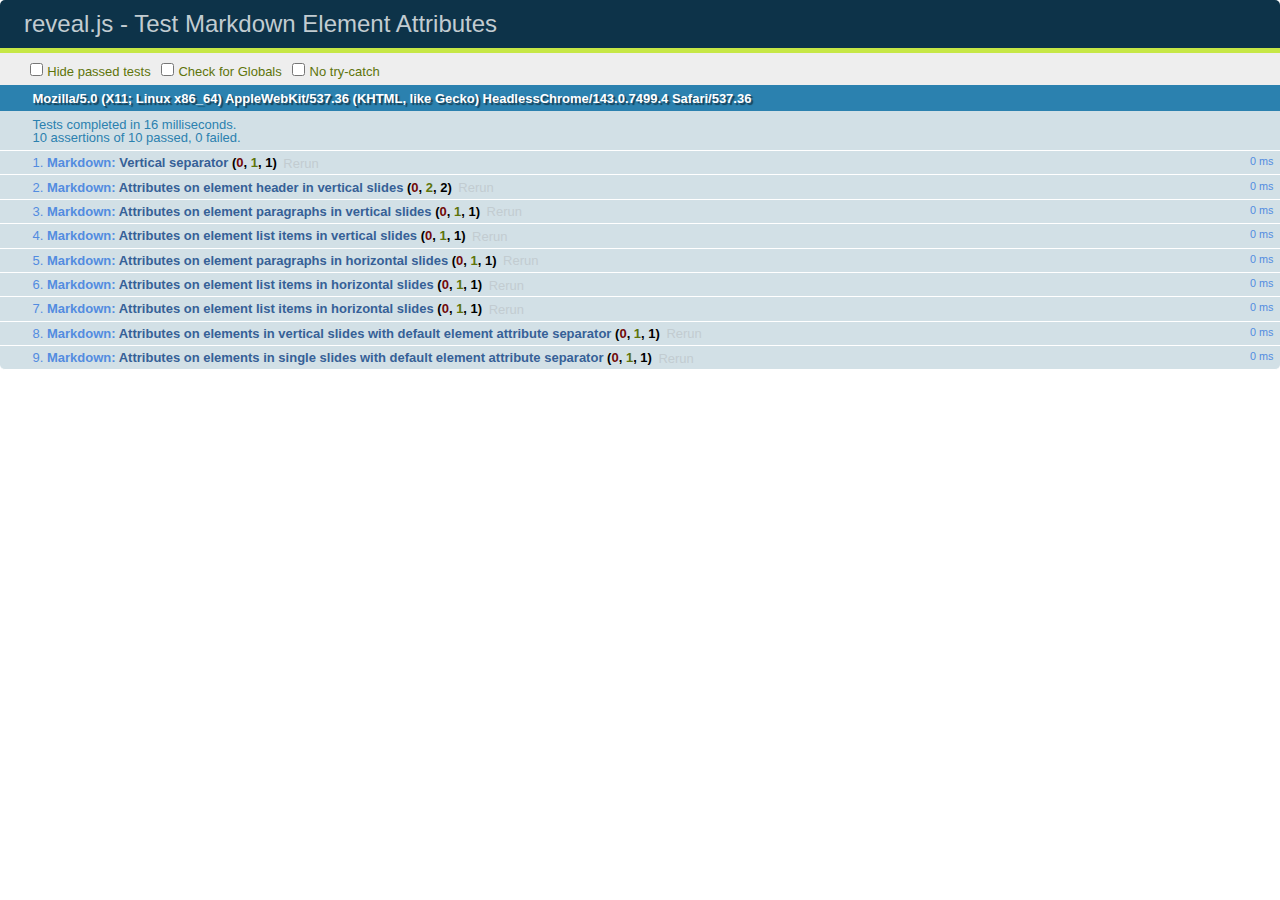
<file: test/test-markdown-element-attributes.html>
<!doctype html>
<html lang="en">

	<head>
		<meta charset="utf-8">

		<title>reveal.js - Test Markdown Element Attributes</title>

		<link rel="stylesheet" href="../css/reveal.css">
		<link rel="stylesheet" href="qunit-1.12.0.css">
	</head>

	<body style="overflow: auto;">

		<div id="qunit"></div>
		<div id="qunit-fixture"></div>

		<div class="reveal" style="display: none;">

			<div class="slides">

				<!-- <section data-markdown="example.md" data-separator="^\n\n\n" data-separator-vertical="^\n\n"></section> -->

				<!-- Slides are separated by newline + three dashes + newline, vertical slides identical but two dashes -->
				<section data-markdown data-separator="^\n---\n$" data-separator-vertical="^\n--\n$" data-element-attributes="{_\s*?([^}]+?)}">>
					<script type="text/template">
						## Slide 1.1
						<!-- {_class="fragment fade-out" data-fragment-index="1"} -->

						--

						## Slide 1.2
						<!-- {_class="fragment shrink"} -->

						Paragraph 1
						<!-- {_class="fragment grow"} -->

						Paragraph 2
						<!-- {_class="fragment grow"} -->

						- list item 1 <!-- {_class="fragment grow"} -->
						- list item 2 <!-- {_class="fragment grow"} -->
						- list item 3 <!-- {_class="fragment grow"} -->


						---

						## Slide 2


						Paragraph 1.2  
						multi-line <!-- {_class="fragment highlight-red"} -->

						Paragraph 2.2 <!-- {_class="fragment highlight-red"} -->

						Paragraph 2.3 <!-- {_class="fragment highlight-red"} -->

						Paragraph 2.4 <!-- {_class="fragment highlight-red"} -->

						- list item 1 <!-- {_class="fragment highlight-green"} -->
						- list item 2<!-- {_class="fragment highlight-green"} -->
						- list item 3<!-- {_class="fragment highlight-green"} -->
						- list item 4
						<!-- {_class="fragment highlight-green"} -->
						- list item 5<!-- {_class="fragment highlight-green"} -->

						Test

						![Example Picture](examples/assets/image2.png)
						<!-- {_class="reveal stretch"} -->

					</script>
				</section>



				<section 	data-markdown data-separator="^\n\n\n"
									data-separator-vertical="^\n\n"
									data-separator-notes="^Note:"
									data-charset="utf-8">
					<script type="text/template">
						# Test attributes in Markdown with default separator
						## Slide 1 Def <!-- .element: class="fragment highlight-red" data-fragment-index="1" -->


						## Slide 2 Def
						<!-- .element: class="fragment highlight-red" -->

					</script>
				</section>

				<section data-markdown>
				  <script type="text/template">
					## Hello world
					A paragraph
					<!-- .element: class="fragment highlight-blue" -->
				  </script>
				</section>

				<section data-markdown>
				  <script type="text/template">
					## Hello world

					Multiple  
					Line
					<!-- .element: class="fragment highlight-blue" -->
				  </script>
				</section>

				<section data-markdown>
				  <script type="text/template">
					## Hello world

					Test<!-- .element: class="fragment highlight-blue" -->

					More Test
				  </script>
				</section>


			</div>

		</div>

		<script src="../lib/js/head.min.js"></script>
		<script src="../js/reveal.js"></script>
		<script src="../plugin/markdown/marked.js"></script>
		<script src="../plugin/markdown/markdown.js"></script>
		<script src="qunit-1.12.0.js"></script>

		<script src="test-markdown-element-attributes.js"></script>

	</body>
</html>
</file>
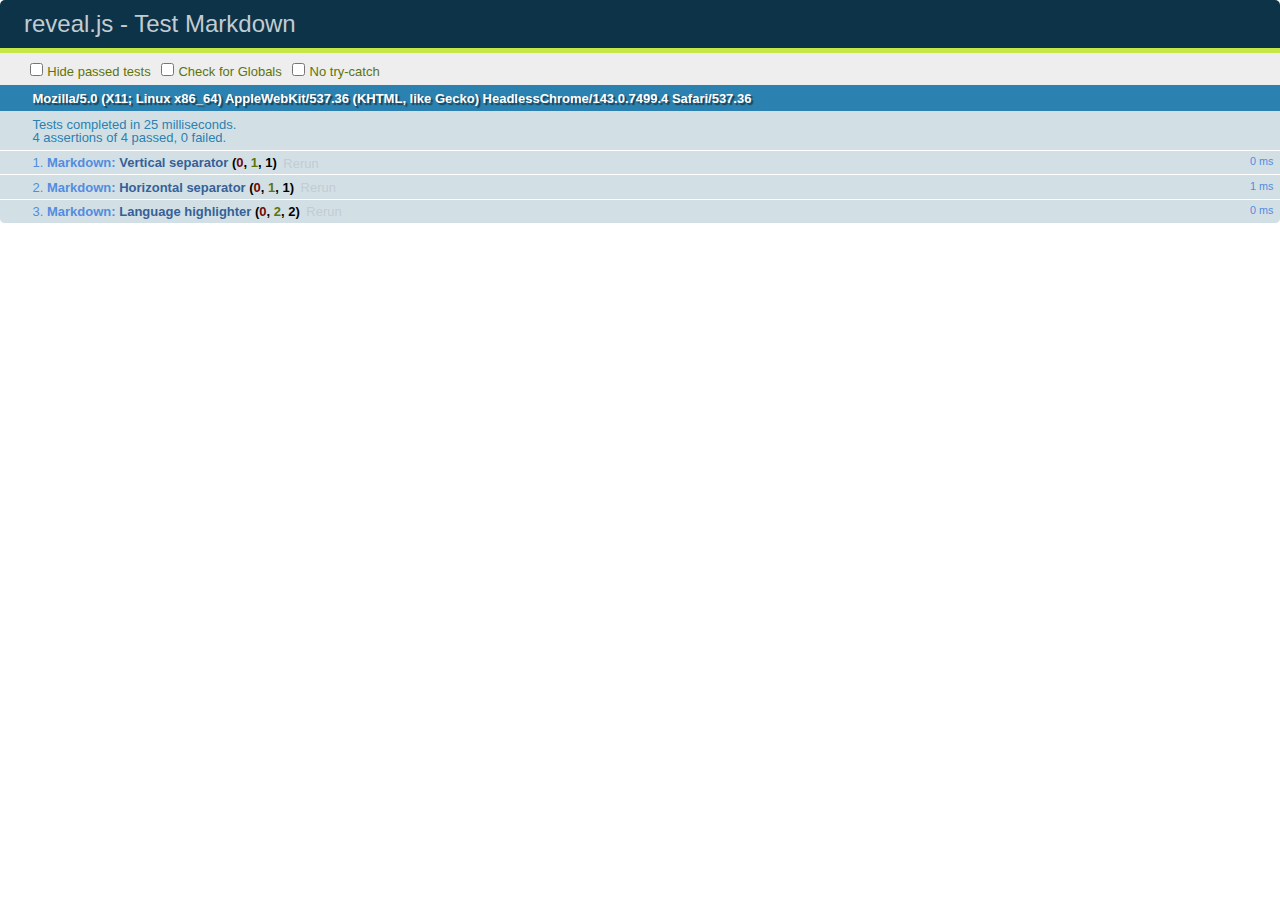
<file: test/test-markdown-external.html>
<!doctype html>
<html lang="en">

	<head>
		<meta charset="utf-8">

		<title>reveal.js - Test Markdown</title>

		<link rel="stylesheet" href="../css/reveal.css">
		<link rel="stylesheet" href="qunit-1.12.0.css">
	</head>

	<body style="overflow: auto;">

		<div id="qunit"></div>
  		<div id="qunit-fixture"></div>

		<div class="reveal" style="display: none;">

			<div class="slides">
				<section data-markdown="simple.md" data-separator="^\n\n\n" data-separator-vertical="^\n\n"></section>
			</div>

		</div>

		<script src="../lib/js/head.min.js"></script>
		<script src="../js/reveal.js"></script>
		<script src="../plugin/highlight/highlight.js"></script>
		<script src="../plugin/markdown/marked.js"></script>
		<script src="../plugin/markdown/markdown.js"></script>
		<script src="qunit-1.12.0.js"></script>

		<script src="test-markdown-external.js"></script>

	</body>
</html>
</file>
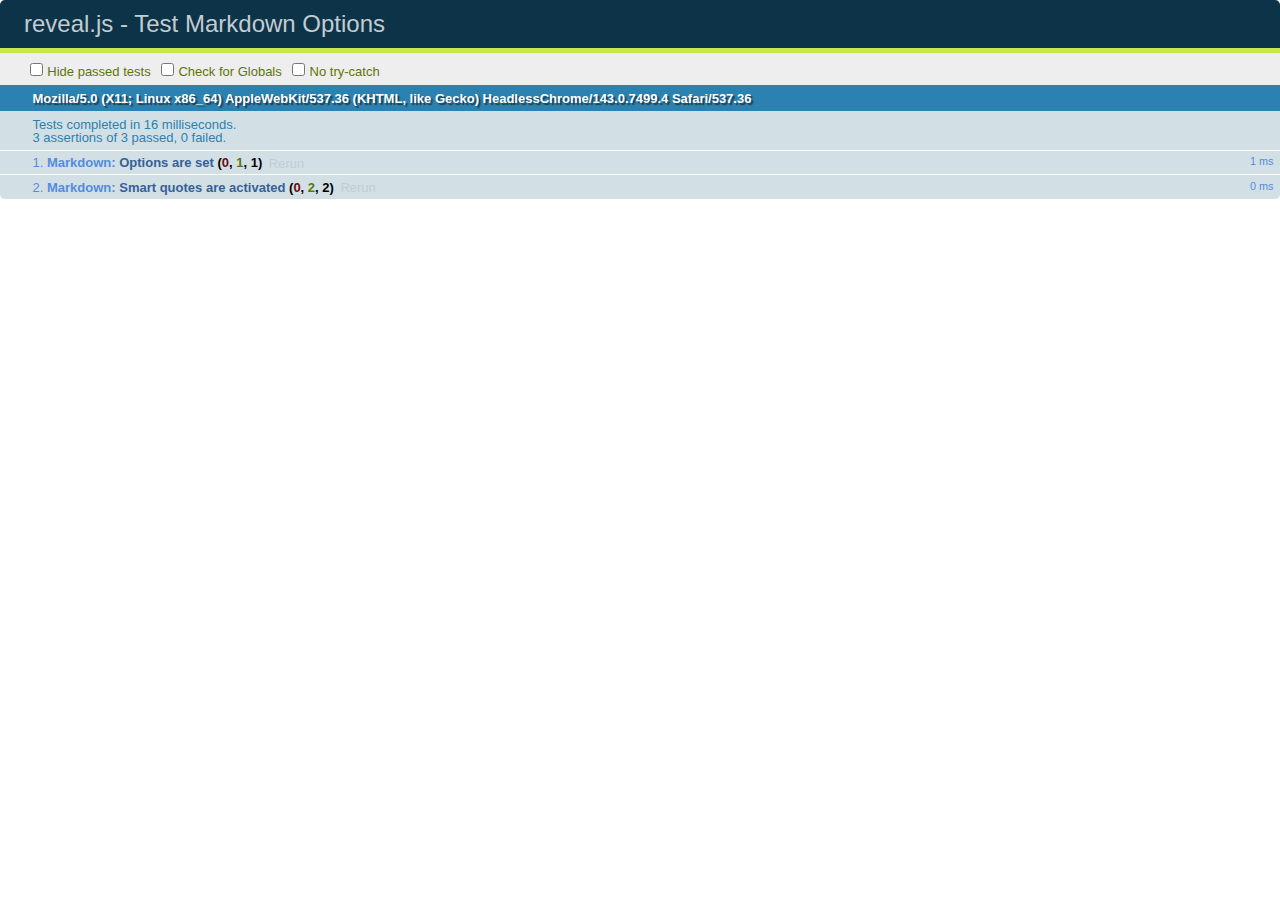
<file: test/test-markdown-options.html>
<!doctype html>
<html lang="en">

	<head>
		<meta charset="utf-8">

		<title>reveal.js - Test Markdown Options</title>

		<link rel="stylesheet" href="../css/reveal.css">
		<link rel="stylesheet" href="qunit-1.12.0.css">
	</head>

	<body style="overflow: auto;">

		<div id="qunit"></div>
		<div id="qunit-fixture"></div>

		<div class="reveal" style="display: none;">

			<div class="slides">

				<section data-markdown>
					<script type="text/template">
						## Testing Markdown Options

						This "slide" should contain 'smart' quotes.
					</script>
				</section>

			</div>

		</div>

		<script src="../lib/js/head.min.js"></script>
		<script src="../js/reveal.js"></script>
		<script src="qunit-1.12.0.js"></script>

		<script src="test-markdown-options.js"></script>

	</body>
</html>
</file>
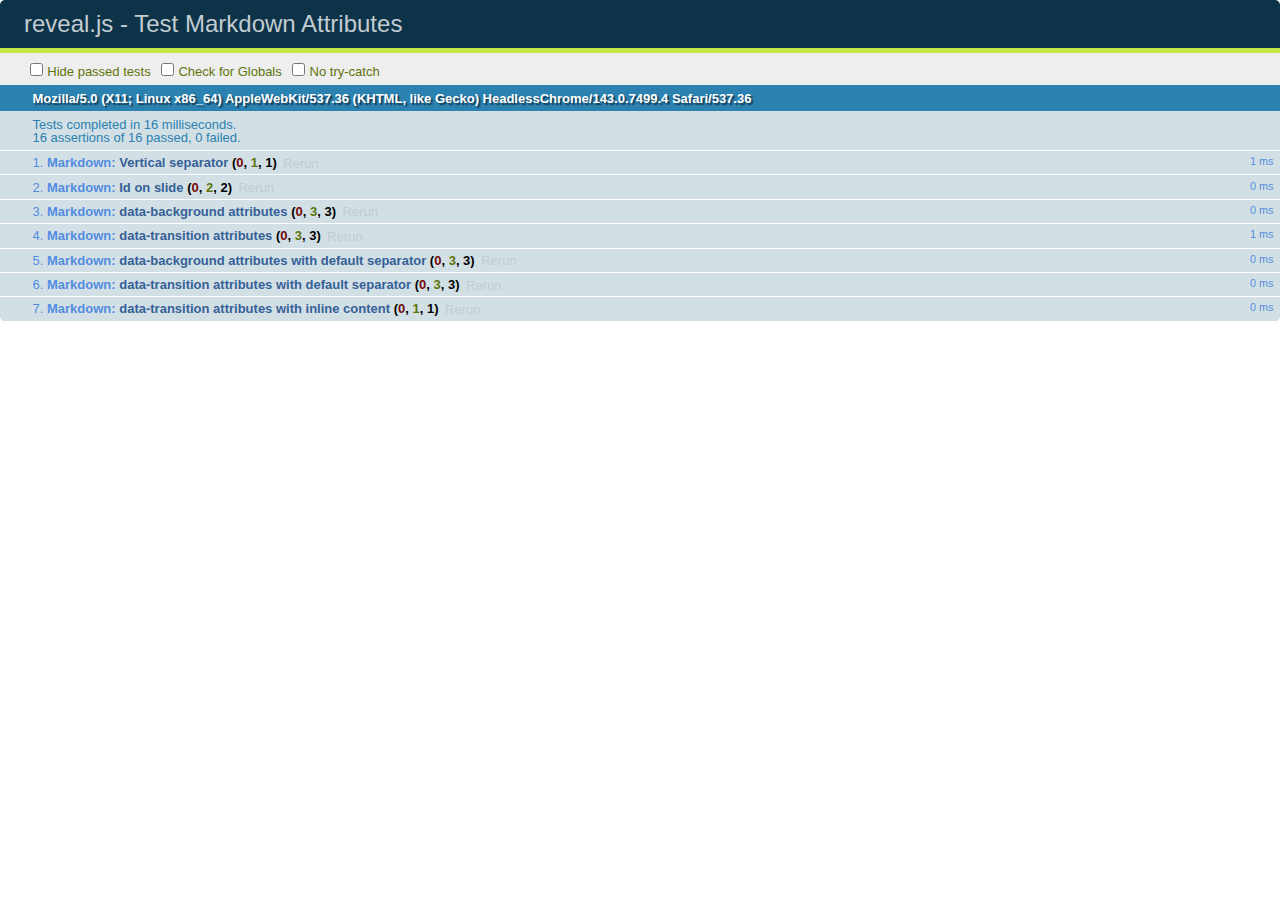
<file: test/test-markdown-slide-attributes.html>
<!doctype html>
<html lang="en">

	<head>
		<meta charset="utf-8">

		<title>reveal.js - Test Markdown Attributes</title>

		<link rel="stylesheet" href="../css/reveal.css">
		<link rel="stylesheet" href="qunit-1.12.0.css">
	</head>

	<body style="overflow: auto;">

		<div id="qunit"></div>
		<div id="qunit-fixture"></div>

		<div class="reveal" style="display: none;">

			<div class="slides">

				<!-- <section data-markdown="example.md" data-separator="^\n\n\n" data-separator-vertical="^\n\n"></section> -->

				<!-- Slides are separated by three lines, vertical slides by two lines, attributes are one any line starting with (spaces and) two dashes -->
				<section 	data-markdown data-separator="^\n\n\n"
									data-separator-vertical="^\n\n"
									data-separator-notes="^Note:"
									data-attributes="--\s(.*?)$"
									data-charset="utf-8">
					<script type="text/template">
						# Test attributes in Markdown
						## Slide 1



						## Slide 2
						<!-- -- id="slide2" data-transition="zoom" data-background="#A0C66B" -->


						## Slide 2.1
						<!-- -- data-background="#ff0000" data-transition="fade" -->


						## Slide 2.2
						[Link to Slide2](#/slide2)



						## Slide 3
						<!-- -- data-transition="zoom" data-background="#C6916B" -->



						## Slide 4
					</script>
				</section>

				<section 	data-markdown data-separator="^\n\n\n"
									data-separator-vertical="^\n\n"
									data-separator-notes="^Note:"
									data-charset="utf-8">
					<script type="text/template">
						# Test attributes in Markdown with default separator
						## Slide 1 Def



						## Slide 2 Def
						<!-- .slide: id="slide2def" data-transition="concave" data-background="#A7C66B" -->


						## Slide 2.1 Def
						<!-- .slide: data-background="#f70000" data-transition="page" -->


						## Slide 2.2 Def
						[Link to Slide2](#/slide2def)



						## Slide 3 Def
						<!-- .slide: data-transition="concave" data-background="#C7916B" -->



						## Slide 4
					</script>
				</section>

				<section data-markdown>
					<script type="text/template">
						<!-- .slide: data-background="#ff0000" -->
						## Hello world
					</script>
				</section>

				<section data-markdown>
					<script type="text/template">
						## Hello world
						<!-- .slide: data-background="#ff0000" -->
					</script>
				</section>

				<section data-markdown>
					<script type="text/template">
						## Hello world

						Test
						<!-- .slide: data-background="#ff0000" -->

						More Test
					</script>
				</section>

			</div>

		</div>

		<script src="../lib/js/head.min.js"></script>
		<script src="../js/reveal.js"></script>
		<script src="../plugin/markdown/marked.js"></script>
		<script src="../plugin/markdown/markdown.js"></script>
		<script src="qunit-1.12.0.js"></script>

		<script src="test-markdown-slide-attributes.js"></script>

	</body>
</html>
</file>
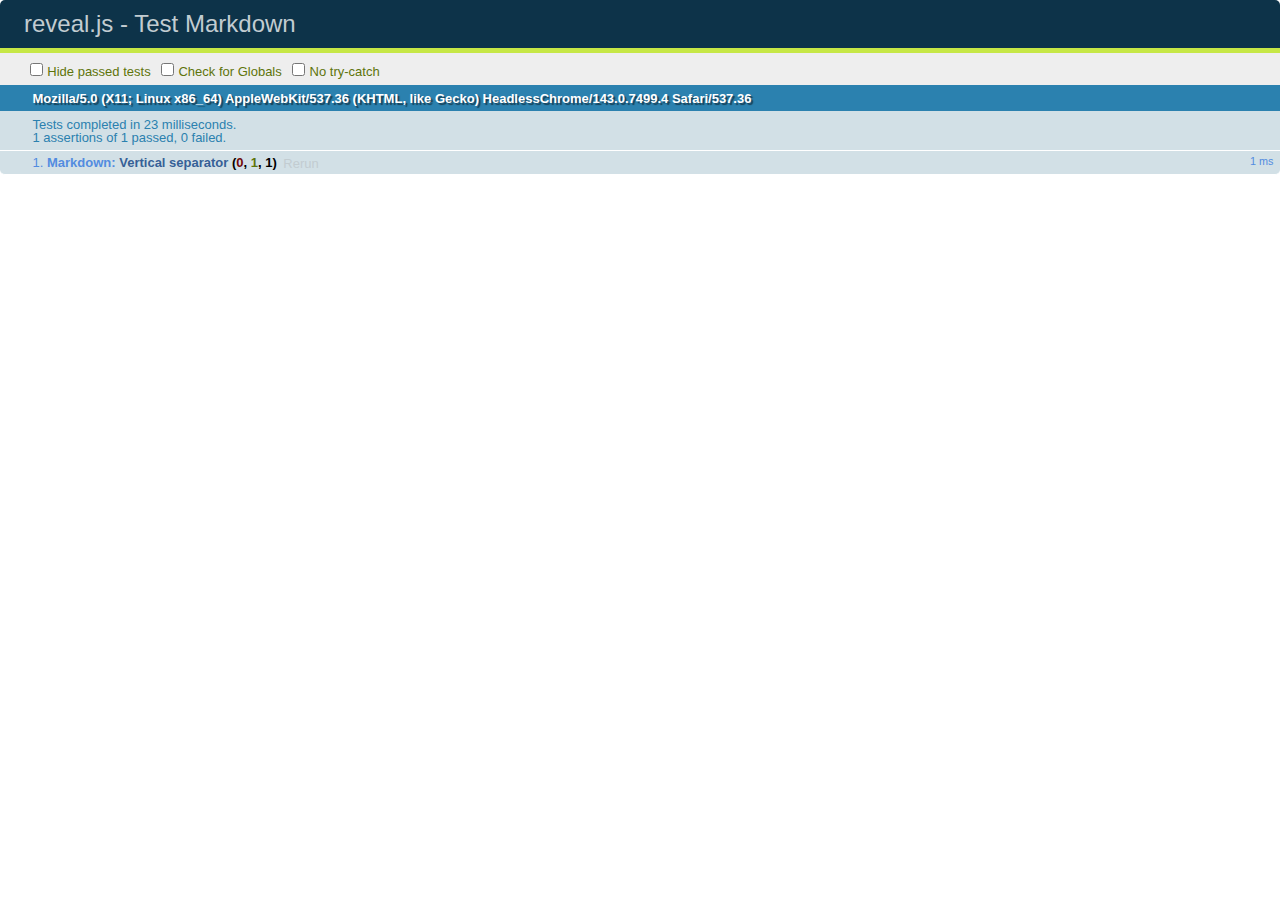
<file: test/test-markdown.html>
<!doctype html>
<html lang="en">

	<head>
		<meta charset="utf-8">

		<title>reveal.js - Test Markdown</title>

		<link rel="stylesheet" href="../css/reveal.css">
		<link rel="stylesheet" href="qunit-1.12.0.css">
	</head>

	<body style="overflow: auto;">

		<div id="qunit"></div>
		<div id="qunit-fixture"></div>

		<div class="reveal" style="display: none;">

			<div class="slides">

				<!-- <section data-markdown="example.md" data-separator="^\n\n\n" data-separator-vertical="^\n\n"></section> -->

				<!-- Slides are separated by newline + three dashes + newline, vertical slides identical but two dashes -->
				<section data-markdown data-separator="^\n---\n$" data-separator-vertical="^\n--\n$">
					<script type="text/template">
						## Slide 1.1

						--

						## Slide 1.2

						---

						## Slide 2
					</script>
				</section>

			</div>

		</div>

		<script src="../lib/js/head.min.js"></script>
		<script src="../js/reveal.js"></script>
		<script src="../plugin/markdown/marked.js"></script>
		<script src="../plugin/markdown/markdown.js"></script>
		<script src="qunit-1.12.0.js"></script>

		<script src="test-markdown.js"></script>

	</body>
</html>
</file>
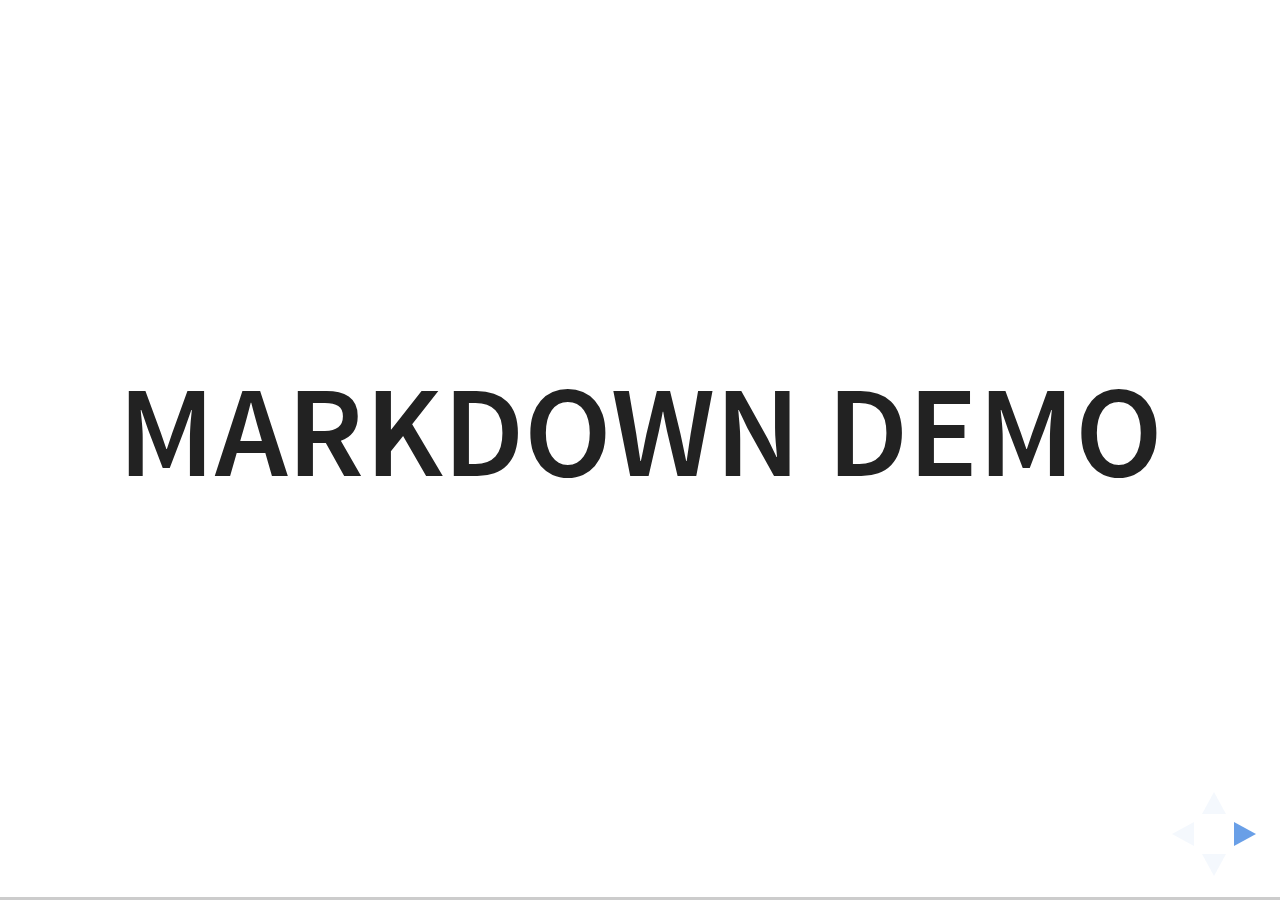
<file: plugin/markdown/example.html>
<!doctype html>
<html lang="en">

	<head>
		<meta charset="utf-8">

		<title>reveal.js - Markdown Demo</title>

		<link rel="stylesheet" href="../../css/reveal.css">
		<link rel="stylesheet" href="../../css/theme/white.css" id="theme">

        <link rel="stylesheet" href="../../lib/css/zenburn.css">
	</head>

	<body>

		<div class="reveal">

			<div class="slides">

                <!-- Use external markdown resource, separate slides by three newlines; vertical slides by two newlines -->
                <section data-markdown="example.md" data-separator="^\n\n\n" data-separator-vertical="^\n\n"></section>

                <!-- Slides are separated by three dashes (quick 'n dirty regular expression) -->
                <section data-markdown data-separator="---">
                    <script type="text/template">
                        ## Demo 1
                        Slide 1
                        ---
                        ## Demo 1
                        Slide 2
                        ---
                        ## Demo 1
                        Slide 3
                    </script>
                </section>

                <!-- Slides are separated by newline + three dashes + newline, vertical slides identical but two dashes -->
                <section data-markdown data-separator="^\n---\n$" data-separator-vertical="^\n--\n$">
                    <script type="text/template">
                        ## Demo 2
                        Slide 1.1

                        --

                        ## Demo 2
                        Slide 1.2

                        ---

                        ## Demo 2
                        Slide 2
                    </script>
                </section>

                <!-- No "extra" slides, since there are no separators defined (so they'll become horizontal rulers) -->
                <section data-markdown>
                    <script type="text/template">
                        A

                        ---

                        B

                        ---

                        C
                    </script>
                </section>

                <!-- Slide attributes -->
                <section data-markdown>
                    <script type="text/template">
                        <!-- .slide: data-background="#000000" -->
                        ## Slide attributes
                    </script>
                </section>

                <!-- Element attributes -->
                <section data-markdown>
                    <script type="text/template">
                        ## Element attributes
                        - Item 1 <!-- .element: class="fragment" data-fragment-index="2" -->
                        - Item 2 <!-- .element: class="fragment" data-fragment-index="1" -->
                    </script>
                </section>

                <!-- Code -->
                <section data-markdown>
                    <script type="text/template">
                        ```php
                        public function foo()
                        {
                            $foo = array(
                                'bar' => 'bar'
                            )
                        }
                        ```
                    </script>
                </section>

            </div>
		</div>

		<script src="../../lib/js/head.min.js"></script>
		<script src="../../js/reveal.js"></script>

		<script>

			Reveal.initialize({
				controls: true,
				progress: true,
				history: true,
				center: true,

				// Optional libraries used to extend on reveal.js
				dependencies: [
					{ src: '../../lib/js/classList.js', condition: function() { return !document.body.classList; } },
					{ src: 'marked.js', condition: function() { return !!document.querySelector( '[data-markdown]' ); } },
                    { src: 'markdown.js', condition: function() { return !!document.querySelector( '[data-markdown]' ); } },
                    { src: '../highlight/highlight.js', async: true, callback: function() { hljs.initHighlightingOnLoad(); } },
					{ src: '../notes/notes.js' }
				]
			});

		</script>

	</body>
</html>
</file>
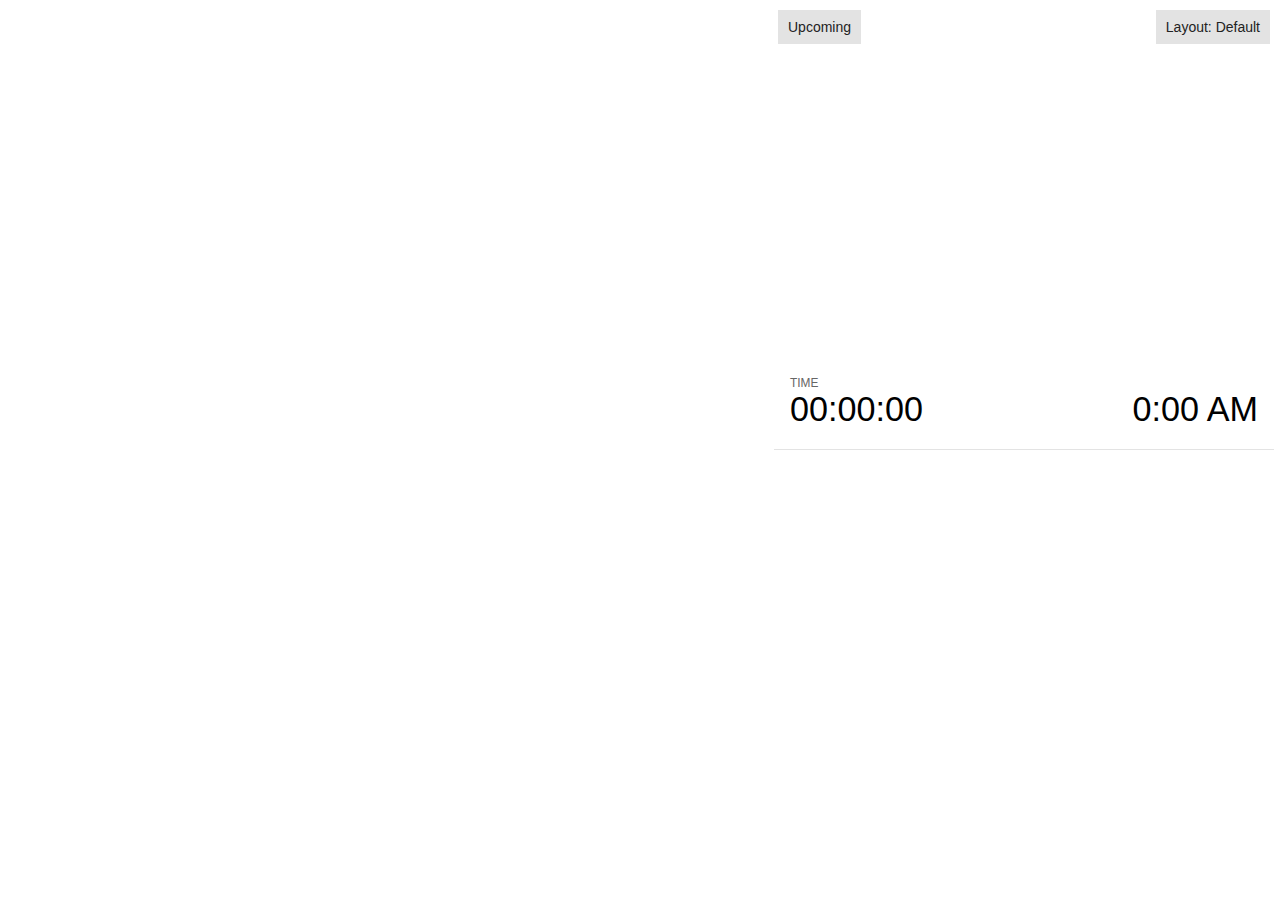
<file: plugin/notes/notes.html>
<!doctype html>
<html lang="en">
	<head>
		<meta charset="utf-8">

		<title>reveal.js - Slide Notes</title>

		<style>
			body {
				font-family: Helvetica;
				font-size: 18px;
			}

			#current-slide,
			#upcoming-slide,
			#speaker-controls {
				padding: 6px;
				box-sizing: border-box;
				-moz-box-sizing: border-box;
			}

			#current-slide iframe,
			#upcoming-slide iframe {
				width: 100%;
				height: 100%;
				border: 1px solid #ddd;
			}

			#current-slide .label,
			#upcoming-slide .label {
				position: absolute;
				top: 10px;
				left: 10px;
				z-index: 2;
			}

			.overlay-element {
				height: 34px;
				line-height: 34px;
				padding: 0 10px;
				text-shadow: none;
				background: rgba( 220, 220, 220, 0.8 );
				color: #222;
				font-size: 14px;
			}

			.overlay-element.interactive:hover {
				background: rgba( 220, 220, 220, 1 );
			}

			#current-slide {
				position: absolute;
				width: 60%;
				height: 100%;
				top: 0;
				left: 0;
				padding-right: 0;
			}

			#upcoming-slide {
				position: absolute;
				width: 40%;
				height: 40%;
				right: 0;
				top: 0;
			}

			/* Speaker controls */
			#speaker-controls {
				position: absolute;
				top: 40%;
				right: 0;
				width: 40%;
				height: 60%;
				overflow: auto;
				font-size: 18px;
			}

				.speaker-controls-time.hidden,
				.speaker-controls-notes.hidden {
					display: none;
				}

				.speaker-controls-time .label,
				.speaker-controls-notes .label {
					text-transform: uppercase;
					font-weight: normal;
					font-size: 0.66em;
					color: #666;
					margin: 0;
				}

				.speaker-controls-time {
					border-bottom: 1px solid rgba( 200, 200, 200, 0.5 );
					margin-bottom: 10px;
					padding: 10px 16px;
					padding-bottom: 20px;
					cursor: pointer;
				}

				.speaker-controls-time .reset-button {
					opacity: 0;
					float: right;
					color: #666;
					text-decoration: none;
				}
				.speaker-controls-time:hover .reset-button {
					opacity: 1;
				}

				.speaker-controls-time .timer,
				.speaker-controls-time .clock {
					width: 50%;
					font-size: 1.9em;
				}

				.speaker-controls-time .timer {
					float: left;
				}

				.speaker-controls-time .clock {
					float: right;
					text-align: right;
				}

				.speaker-controls-time span.mute {
					color: #bbb;
				}

				.speaker-controls-notes {
					padding: 10px 16px;
				}

				.speaker-controls-notes .value {
					margin-top: 5px;
					line-height: 1.4;
					font-size: 1.2em;
				}

			/* Layout selector */
			#speaker-layout {
				position: absolute;
				top: 10px;
				right: 10px;
				color: #222;
				z-index: 10;
			}
				#speaker-layout select {
					position: absolute;
					width: 100%;
					height: 100%;
					top: 0;
					left: 0;
					border: 0;
					box-shadow: 0;
					cursor: pointer;
					opacity: 0;

					font-size: 1em;
					background-color: transparent;

					-moz-appearance: none;
					-webkit-appearance: none;
					-webkit-tap-highlight-color: rgba(0, 0, 0, 0);
				}

				#speaker-layout select:focus {
					outline: none;
					box-shadow: none;
				}

			.clear {
				clear: both;
			}

			/* Speaker layout: Wide */
			body[data-speaker-layout="wide"] #current-slide,
			body[data-speaker-layout="wide"] #upcoming-slide {
				width: 50%;
				height: 45%;
				padding: 6px;
			}

			body[data-speaker-layout="wide"] #current-slide {
				top: 0;
				left: 0;
			}

			body[data-speaker-layout="wide"] #upcoming-slide {
				top: 0;
				left: 50%;
			}

			body[data-speaker-layout="wide"] #speaker-controls {
				top: 45%;
				left: 0;
				width: 100%;
				height: 50%;
				font-size: 1.25em;
			}

			/* Speaker layout: Tall */
			body[data-speaker-layout="tall"] #current-slide,
			body[data-speaker-layout="tall"] #upcoming-slide {
				width: 45%;
				height: 50%;
				padding: 6px;
			}

			body[data-speaker-layout="tall"] #current-slide {
				top: 0;
				left: 0;
			}

			body[data-speaker-layout="tall"] #upcoming-slide {
				top: 50%;
				left: 0;
			}

			body[data-speaker-layout="tall"] #speaker-controls {
				padding-top: 40px;
				top: 0;
				left: 45%;
				width: 55%;
				height: 100%;
				font-size: 1.25em;
			}

			/* Speaker layout: Notes only */
			body[data-speaker-layout="notes-only"] #current-slide,
			body[data-speaker-layout="notes-only"] #upcoming-slide {
				display: none;
			}

			body[data-speaker-layout="notes-only"] #speaker-controls {
				padding-top: 40px;
				top: 0;
				left: 0;
				width: 100%;
				height: 100%;
				font-size: 1.25em;
			}

			@media screen and (max-width: 1080px) {
				body[data-speaker-layout="default"] #speaker-controls {
					font-size: 16px;
				}
			}

			@media screen and (max-width: 900px) {
				body[data-speaker-layout="default"] #speaker-controls {
					font-size: 14px;
				}
			}

			@media screen and (max-width: 800px) {
				body[data-speaker-layout="default"] #speaker-controls {
					font-size: 12px;
				}
			}

		</style>
	</head>

	<body>

		<div id="current-slide"></div>
		<div id="upcoming-slide"><span class="overlay-element label">Upcoming</span></div>
		<div id="speaker-controls">
			<div class="speaker-controls-time">
				<h4 class="label">Time <span class="reset-button">Click to Reset</span></h4>
				<div class="clock">
					<span class="clock-value">0:00 AM</span>
				</div>
				<div class="timer">
					<span class="hours-value">00</span><span class="minutes-value">:00</span><span class="seconds-value">:00</span>
				</div>
				<div class="clear"></div>
			</div>

			<div class="speaker-controls-notes hidden">
				<h4 class="label">Notes</h4>
				<div class="value"></div>
			</div>
		</div>
		<div id="speaker-layout" class="overlay-element interactive">
			<span class="speaker-layout-label"></span>
			<select class="speaker-layout-dropdown"></select>
		</div>

		<script src="../../plugin/markdown/marked.js"></script>
		<script>

			(function() {

				var notes,
					notesValue,
					currentState,
					currentSlide,
					upcomingSlide,
					layoutLabel,
					layoutDropdown,
					connected = false;

				var SPEAKER_LAYOUTS = {
					'default': 'Default',
					'wide': 'Wide',
					'tall': 'Tall',
					'notes-only': 'Notes only'
				};

				setupLayout();

				window.addEventListener( 'message', function( event ) {

					var data = JSON.parse( event.data );

					// The overview mode is only useful to the reveal.js instance
					// where navigation occurs so we don't sync it
					if( data.state ) delete data.state.overview;

					// Messages sent by the notes plugin inside of the main window
					if( data && data.namespace === 'reveal-notes' ) {
						if( data.type === 'connect' ) {
							handleConnectMessage( data );
						}
						else if( data.type === 'state' ) {
							handleStateMessage( data );
						}
					}
					// Messages sent by the reveal.js inside of the current slide preview
					else if( data && data.namespace === 'reveal' ) {
						if( /ready/.test( data.eventName ) ) {
							// Send a message back to notify that the handshake is complete
							window.opener.postMessage( JSON.stringify({ namespace: 'reveal-notes', type: 'connected'} ), '*' );
						}
						else if( /slidechanged|fragmentshown|fragmenthidden|paused|resumed/.test( data.eventName ) && currentState !== JSON.stringify( data.state ) ) {

							window.opener.postMessage( JSON.stringify({ method: 'setState', args: [ data.state ]} ), '*' );

						}
					}

				} );

				/**
				 * Called when the main window is trying to establish a
				 * connection.
				 */
				function handleConnectMessage( data ) {

					if( connected === false ) {
						connected = true;

						setupIframes( data );
						setupKeyboard();
						setupNotes();
						setupTimer();
					}

				}

				/**
				 * Called when the main window sends an updated state.
				 */
				function handleStateMessage( data ) {

					// Store the most recently set state to avoid circular loops
					// applying the same state
					currentState = JSON.stringify( data.state );

					// No need for updating the notes in case of fragment changes
					if ( data.notes ) {
						notes.classList.remove( 'hidden' );
						notesValue.style.whiteSpace = data.whitespace;
						if( data.markdown ) {
							notesValue.innerHTML = marked( data.notes );
						}
						else {
							notesValue.innerHTML = data.notes;
						}
					}
					else {
						notes.classList.add( 'hidden' );
					}

					// Update the note slides
					currentSlide.contentWindow.postMessage( JSON.stringify({ method: 'setState', args: [ data.state ] }), '*' );
					upcomingSlide.contentWindow.postMessage( JSON.stringify({ method: 'setState', args: [ data.state ] }), '*' );
					upcomingSlide.contentWindow.postMessage( JSON.stringify({ method: 'next' }), '*' );

				}

				// Limit to max one state update per X ms
				handleStateMessage = debounce( handleStateMessage, 200 );

				/**
				 * Forward keyboard events to the current slide window.
				 * This enables keyboard events to work even if focus
				 * isn't set on the current slide iframe.
				 */
				function setupKeyboard() {

					document.addEventListener( 'keydown', function( event ) {
						currentSlide.contentWindow.postMessage( JSON.stringify({ method: 'triggerKey', args: [ event.keyCode ] }), '*' );
					} );

				}

				/**
				 * Creates the preview iframes.
				 */
				function setupIframes( data ) {

					var params = [
						'receiver',
						'progress=false',
						'history=false',
						'transition=none',
						'autoSlide=0',
						'backgroundTransition=none'
					].join( '&' );

					var urlSeparator = /\?/.test(data.url) ? '&' : '?';
					var hash = '#/' + data.state.indexh + '/' + data.state.indexv;
					var currentURL = data.url + urlSeparator + params + '&postMessageEvents=true' + hash;
					var upcomingURL = data.url + urlSeparator + params + '&controls=false' + hash;

					currentSlide = document.createElement( 'iframe' );
					currentSlide.setAttribute( 'width', 1280 );
					currentSlide.setAttribute( 'height', 1024 );
					currentSlide.setAttribute( 'src', currentURL );
					document.querySelector( '#current-slide' ).appendChild( currentSlide );

					upcomingSlide = document.createElement( 'iframe' );
					upcomingSlide.setAttribute( 'width', 640 );
					upcomingSlide.setAttribute( 'height', 512 );
					upcomingSlide.setAttribute( 'src', upcomingURL );
					document.querySelector( '#upcoming-slide' ).appendChild( upcomingSlide );

				}

				/**
				 * Setup the notes UI.
				 */
				function setupNotes() {

					notes = document.querySelector( '.speaker-controls-notes' );
					notesValue = document.querySelector( '.speaker-controls-notes .value' );

				}

				/**
				 * Create the timer and clock and start updating them
				 * at an interval.
				 */
				function setupTimer() {

					var start = new Date(),
						timeEl = document.querySelector( '.speaker-controls-time' ),
						clockEl = timeEl.querySelector( '.clock-value' ),
						hoursEl = timeEl.querySelector( '.hours-value' ),
						minutesEl = timeEl.querySelector( '.minutes-value' ),
						secondsEl = timeEl.querySelector( '.seconds-value' );

					function _updateTimer() {

						var diff, hours, minutes, seconds,
							now = new Date();

						diff = now.getTime() - start.getTime();
						hours = Math.floor( diff / ( 1000 * 60 * 60 ) );
						minutes = Math.floor( ( diff / ( 1000 * 60 ) ) % 60 );
						seconds = Math.floor( ( diff / 1000 ) % 60 );

						clockEl.innerHTML = now.toLocaleTimeString( 'en-US', { hour12: true, hour: '2-digit', minute:'2-digit' } );
						hoursEl.innerHTML = zeroPadInteger( hours );
						hoursEl.className = hours > 0 ? '' : 'mute';
						minutesEl.innerHTML = ':' + zeroPadInteger( minutes );
						minutesEl.className = minutes > 0 ? '' : 'mute';
						secondsEl.innerHTML = ':' + zeroPadInteger( seconds );

					}

					// Update once directly
					_updateTimer();

					// Then update every second
					setInterval( _updateTimer, 1000 );

					timeEl.addEventListener( 'click', function() {
						start = new Date();
						_updateTimer();
						return false;
					} );

				}

				/**
				 * Sets up the speaker view layout and layout selector.
				 */
				function setupLayout() {

					layoutDropdown = document.querySelector( '.speaker-layout-dropdown' );
					layoutLabel = document.querySelector( '.speaker-layout-label' );

					// Render the list of available layouts
					for( var id in SPEAKER_LAYOUTS ) {
						var option = document.createElement( 'option' );
						option.setAttribute( 'value', id );
						option.textContent = SPEAKER_LAYOUTS[ id ];
						layoutDropdown.appendChild( option );
					}

					// Monitor the dropdown for changes
					layoutDropdown.addEventListener( 'change', function( event ) {

						setLayout( layoutDropdown.value );

					}, false );

					// Restore any currently persisted layout
					setLayout( getLayout() );

				}

				/**
				 * Sets a new speaker view layout. The layout is persisted
				 * in local storage.
				 */
				function setLayout( value ) {

					var title = SPEAKER_LAYOUTS[ value ];

					layoutLabel.innerHTML = 'Layout' + ( title ? ( ': ' + title ) : '' );
					layoutDropdown.value = value;

					document.body.setAttribute( 'data-speaker-layout', value );

					// Persist locally
					if( window.localStorage ) {
						window.localStorage.setItem( 'reveal-speaker-layout', value );
					}

				}

				/**
				 * Returns the ID of the most recently set speaker layout
				 * or our default layout if none has been set.
				 */
				function getLayout() {

					if( window.localStorage ) {
						var layout = window.localStorage.getItem( 'reveal-speaker-layout' );
						if( layout ) {
							return layout;
						}
					}

					// Default to the first record in the layouts hash
					for( var id in SPEAKER_LAYOUTS ) {
						return id;
					}

				}

				function zeroPadInteger( num ) {

					var str = '00' + parseInt( num );
					return str.substring( str.length - 2 );

				}

				/**
				 * Limits the frequency at which a function can be called.
				 */
				function debounce( fn, ms ) {

					var lastTime = 0,
						timeout;

					return function() {

						var args = arguments;
						var context = this;

						clearTimeout( timeout );

						var timeSinceLastCall = Date.now() - lastTime;
						if( timeSinceLastCall > ms ) {
							fn.apply( context, args );
							lastTime = Date.now();
						}
						else {
							timeout = setTimeout( function() {
								fn.apply( context, args );
								lastTime = Date.now();
							}, ms - timeSinceLastCall );
						}

					}

				}

			})();

		</script>
	</body>
</html>
</file>
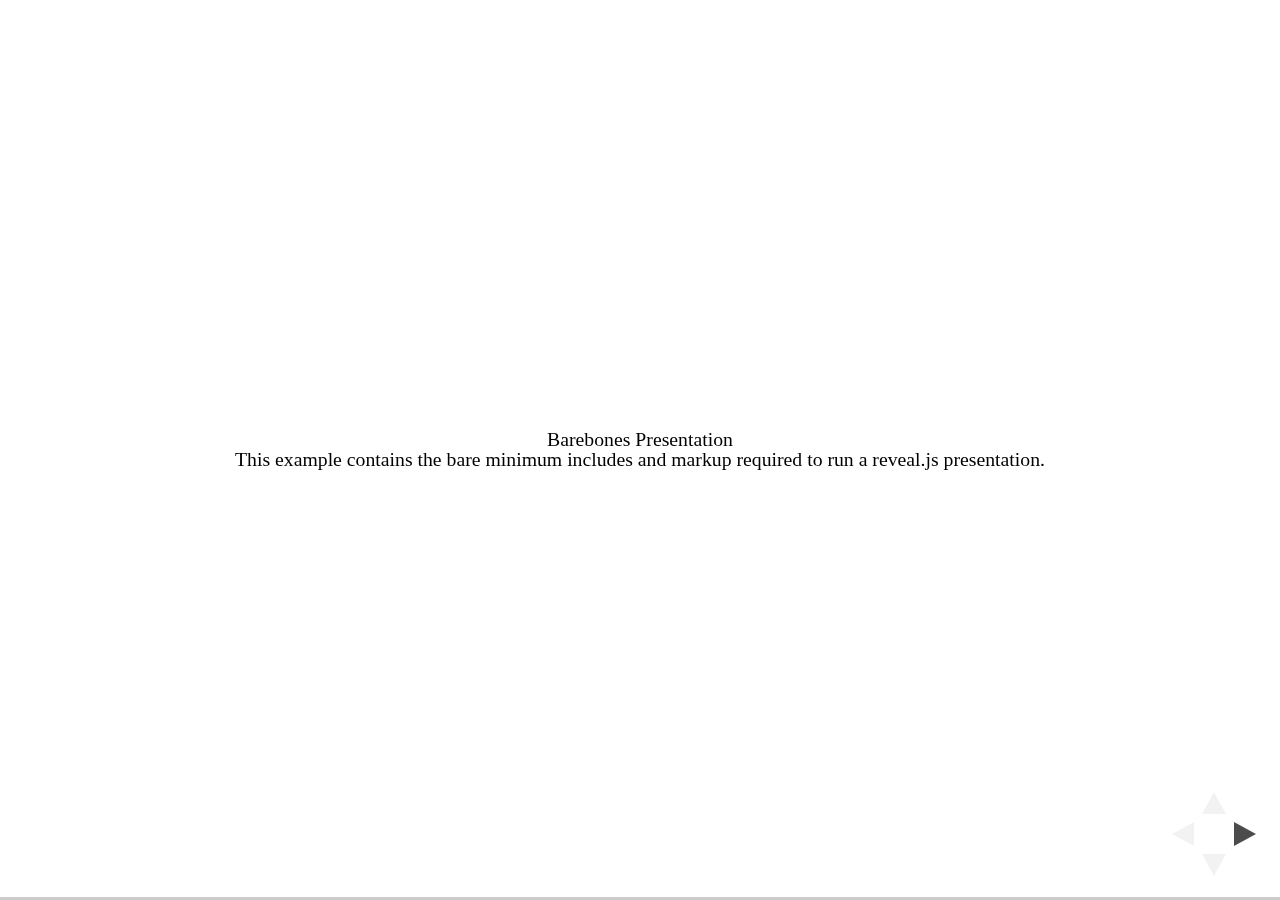
<file: test/examples/barebones.html>
<!doctype html>
<html lang="en">

	<head>
		<meta charset="utf-8">

		<title>reveal.js - Barebones</title>

		<link rel="stylesheet" href="../../css/reveal.css">
	</head>

	<body>

		<div class="reveal">

			<div class="slides">

				<section>
					<h2>Barebones Presentation</h2>
					<p>This example contains the bare minimum includes and markup required to run a reveal.js presentation.</p>
				</section>

				<section>
					<h2>No Theme</h2>
					<p>There's no theme included, so it will fall back on browser defaults.</p>
				</section>

			</div>

		</div>

		<script src="../../js/reveal.js"></script>

		<script>

			Reveal.initialize();

		</script>

	</body>
</html>
</file>
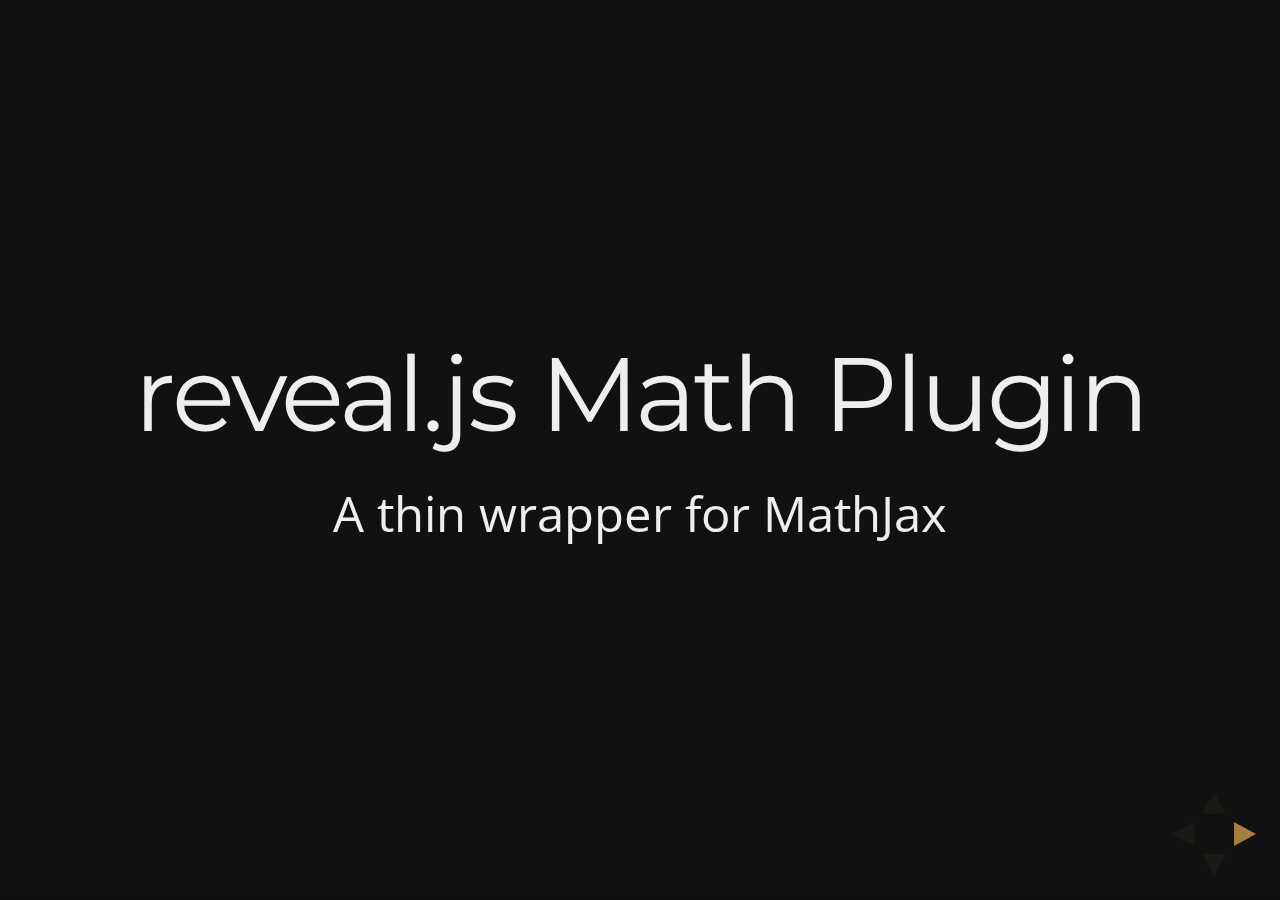
<file: test/examples/math.html>
<!doctype html>
<html lang="en">

	<head>
		<meta charset="utf-8">

		<title>reveal.js - Math Plugin</title>

		<meta name="viewport" content="width=device-width, initial-scale=1.0, maximum-scale=1.0, user-scalable=no">

		<link rel="stylesheet" href="../../css/reveal.css">
		<link rel="stylesheet" href="../../css/theme/night.css" id="theme">
	</head>

	<body>

		<div class="reveal">

			<div class="slides">

				<section>
					<h2>reveal.js Math Plugin</h2>
					<p>A thin wrapper for MathJax</p>
				</section>

				<section>
					<h3>The Lorenz Equations</h3>

					\[\begin{aligned}
					\dot{x} &amp; = \sigma(y-x) \\
					\dot{y} &amp; = \rho x - y - xz \\
					\dot{z} &amp; = -\beta z + xy
					\end{aligned} \]
				</section>

				<section>
					<h3>The Cauchy-Schwarz Inequality</h3>

					<script type="math/tex; mode=display">
						\left( \sum_{k=1}^n a_k b_k \right)^2 \leq \left( \sum_{k=1}^n a_k^2 \right) \left( \sum_{k=1}^n b_k^2 \right)
					</script>
				</section>

				<section>
					<h3>A Cross Product Formula</h3>

					\[\mathbf{V}_1 \times \mathbf{V}_2 =  \begin{vmatrix}
					\mathbf{i} &amp; \mathbf{j} &amp; \mathbf{k} \\
					\frac{\partial X}{\partial u} &amp;  \frac{\partial Y}{\partial u} &amp; 0 \\
					\frac{\partial X}{\partial v} &amp;  \frac{\partial Y}{\partial v} &amp; 0
					\end{vmatrix}  \]
				</section>

				<section>
					<h3>The probability of getting \(k\) heads when flipping \(n\) coins is</h3>

					\[P(E)   = {n \choose k} p^k (1-p)^{ n-k} \]
				</section>

				<section>
					<h3>An Identity of Ramanujan</h3>

					\[ \frac{1}{\Bigl(\sqrt{\phi \sqrt{5}}-\phi\Bigr) e^{\frac25 \pi}} =
					1+\frac{e^{-2\pi}} {1+\frac{e^{-4\pi}} {1+\frac{e^{-6\pi}}
					{1+\frac{e^{-8\pi}} {1+\ldots} } } } \]
				</section>

				<section>
					<h3>A Rogers-Ramanujan Identity</h3>

					\[  1 +  \frac{q^2}{(1-q)}+\frac{q^6}{(1-q)(1-q^2)}+\cdots =
					\prod_{j=0}^{\infty}\frac{1}{(1-q^{5j+2})(1-q^{5j+3})}\]
				</section>

				<section>
					<h3>Maxwell&#8217;s Equations</h3>

					\[  \begin{aligned}
					\nabla \times \vec{\mathbf{B}} -\, \frac1c\, \frac{\partial\vec{\mathbf{E}}}{\partial t} &amp; = \frac{4\pi}{c}\vec{\mathbf{j}} \\   \nabla \cdot \vec{\mathbf{E}} &amp; = 4 \pi \rho \\
					\nabla \times \vec{\mathbf{E}}\, +\, \frac1c\, \frac{\partial\vec{\mathbf{B}}}{\partial t} &amp; = \vec{\mathbf{0}} \\
					\nabla \cdot \vec{\mathbf{B}} &amp; = 0 \end{aligned}
					\]
				</section>

				<section>
					<section>
						<h3>The Lorenz Equations</h3>

						<div class="fragment">
							\[\begin{aligned}
							\dot{x} &amp; = \sigma(y-x) \\
							\dot{y} &amp; = \rho x - y - xz \\
							\dot{z} &amp; = -\beta z + xy
							\end{aligned} \]
						</div>
					</section>

					<section>
						<h3>The Cauchy-Schwarz Inequality</h3>

						<div class="fragment">
							\[ \left( \sum_{k=1}^n a_k b_k \right)^2 \leq \left( \sum_{k=1}^n a_k^2 \right) \left( \sum_{k=1}^n b_k^2 \right) \]
						</div>
					</section>

					<section>
						<h3>A Cross Product Formula</h3>

						<div class="fragment">
							\[\mathbf{V}_1 \times \mathbf{V}_2 =  \begin{vmatrix}
							\mathbf{i} &amp; \mathbf{j} &amp; \mathbf{k} \\
							\frac{\partial X}{\partial u} &amp;  \frac{\partial Y}{\partial u} &amp; 0 \\
							\frac{\partial X}{\partial v} &amp;  \frac{\partial Y}{\partial v} &amp; 0
							\end{vmatrix}  \]
						</div>
					</section>

					<section>
						<h3>The probability of getting \(k\) heads when flipping \(n\) coins is</h3>

						<div class="fragment">
							\[P(E)   = {n \choose k} p^k (1-p)^{ n-k} \]
						</div>
					</section>

					<section>
						<h3>An Identity of Ramanujan</h3>

						<div class="fragment">
							\[ \frac{1}{\Bigl(\sqrt{\phi \sqrt{5}}-\phi\Bigr) e^{\frac25 \pi}} =
							1+\frac{e^{-2\pi}} {1+\frac{e^{-4\pi}} {1+\frac{e^{-6\pi}}
							{1+\frac{e^{-8\pi}} {1+\ldots} } } } \]
						</div>
					</section>

					<section>
						<h3>A Rogers-Ramanujan Identity</h3>

						<div class="fragment">
							\[  1 +  \frac{q^2}{(1-q)}+\frac{q^6}{(1-q)(1-q^2)}+\cdots =
							\prod_{j=0}^{\infty}\frac{1}{(1-q^{5j+2})(1-q^{5j+3})}\]
						</div>
					</section>

					<section>
						<h3>Maxwell&#8217;s Equations</h3>

						<div class="fragment">
							\[  \begin{aligned}
							\nabla \times \vec{\mathbf{B}} -\, \frac1c\, \frac{\partial\vec{\mathbf{E}}}{\partial t} &amp; = \frac{4\pi}{c}\vec{\mathbf{j}} \\   \nabla \cdot \vec{\mathbf{E}} &amp; = 4 \pi \rho \\
							\nabla \times \vec{\mathbf{E}}\, +\, \frac1c\, \frac{\partial\vec{\mathbf{B}}}{\partial t} &amp; = \vec{\mathbf{0}} \\
							\nabla \cdot \vec{\mathbf{B}} &amp; = 0 \end{aligned}
							\]
						</div>
					</section>
				</section>

			</div>

		</div>

		<script src="../../lib/js/head.min.js"></script>
		<script src="../../js/reveal.js"></script>

		<script>

			Reveal.initialize({
				history: true,
				transition: 'linear',

				math: {
					// mathjax: 'https://cdnjs.cloudflare.com/ajax/libs/mathjax/2.7.0/MathJax.js',
					config: 'TeX-AMS_HTML-full'
				},

				dependencies: [
					{ src: '../../lib/js/classList.js' },
					{ src: '../../plugin/math/math.js', async: true }
				]
			});

		</script>

	</body>
</html>
</file>
<file: css/theme/white.css>
/**
 * White theme for reveal.js. This is the opposite of the 'black' theme.
 *
 * By Hakim El Hattab, http://hakim.se
 */
@import url(../../lib/font/source-sans-pro/source-sans-pro.css);
section.has-dark-background, section.has-dark-background h1, section.has-dark-background h2, section.has-dark-background h3, section.has-dark-background h4, section.has-dark-background h5, section.has-dark-background h6 {
  color: #fff; }

/*********************************************
 * GLOBAL STYLES
 *********************************************/
body {
  background: #fff;
  background-color: #fff; }

.reveal {
  font-family: "Source Sans Pro", Helvetica, sans-serif;
  font-size: 42px;
  font-weight: normal;
  color: #222; }

::selection {
  color: #fff;
  background: #98bdef;
  text-shadow: none; }

::-moz-selection {
  color: #fff;
  background: #98bdef;
  text-shadow: none; }

.reveal .slides > section,
.reveal .slides > section > section {
  line-height: 1.3;
  font-weight: inherit; }

/*********************************************
 * HEADERS
 *********************************************/
.reveal h1,
.reveal h2,
.reveal h3,
.reveal h4,
.reveal h5,
.reveal h6 {
  margin: 0 0 20px 0;
  color: #222;
  font-family: "Source Sans Pro", Helvetica, sans-serif;
  font-weight: 600;
  line-height: 1.2;
  letter-spacing: normal;
  text-transform: uppercase;
  text-shadow: none;
  word-wrap: break-word; }

.reveal h1 {
  font-size: 2.5em; }

.reveal h2 {
  font-size: 1.6em; }

.reveal h3 {
  font-size: 1.3em; }

.reveal h4 {
  font-size: 1em; }

.reveal h1 {
  text-shadow: none; }

/*********************************************
 * OTHER
 *********************************************/
.reveal p {
  margin: 20px 0;
  line-height: 1.3; }

/* Ensure certain elements are never larger than the slide itself */
.reveal img,
.reveal video,
.reveal iframe {
  max-width: 95%;
  max-height: 95%; }

.reveal strong,
.reveal b {
  font-weight: bold; }

.reveal em {
  font-style: italic; }

.reveal ol,
.reveal dl,
.reveal ul {
  display: inline-block;
  text-align: left;
  margin: 0 0 0 1em; }

.reveal ol {
  list-style-type: decimal; }

.reveal ul {
  list-style-type: disc; }

.reveal ul ul {
  list-style-type: square; }

.reveal ul ul ul {
  list-style-type: circle; }

.reveal ul ul,
.reveal ul ol,
.reveal ol ol,
.reveal ol ul {
  display: block;
  margin-left: 40px; }

.reveal dt {
  font-weight: bold; }

.reveal dd {
  margin-left: 40px; }

.reveal q,
.reveal blockquote {
  quotes: none; }

.reveal blockquote {
  display: block;
  position: relative;
  width: 70%;
  margin: 20px auto;
  padding: 5px;
  font-style: italic;
  background: rgba(255, 255, 255, 0.05);
  box-shadow: 0px 0px 2px rgba(0, 0, 0, 0.2); }

.reveal blockquote p:first-child,
.reveal blockquote p:last-child {
  display: inline-block; }

.reveal q {
  font-style: italic; }

.reveal pre {
  display: block;
  position: relative;
  width: 90%;
  margin: 20px auto;
  text-align: left;
  font-size: 0.55em;
  font-family: monospace;
  line-height: 1.2em;
  word-wrap: break-word;
  box-shadow: 0px 0px 6px rgba(0, 0, 0, 0.3); }

.reveal code {
  font-family: monospace; }

.reveal pre code {
  display: block;
  padding: 5px;
  overflow: auto;
  max-height: 400px;
  word-wrap: normal; }

.reveal table {
  margin: auto;
  border-collapse: collapse;
  border-spacing: 0; }

.reveal table th {
  font-weight: bold; }

.reveal table th,
.reveal table td {
  text-align: left;
  padding: 0.2em 0.5em 0.2em 0.5em;
  border-bottom: 1px solid; }

.reveal table th[align="center"],
.reveal table td[align="center"] {
  text-align: center; }

.reveal table th[align="right"],
.reveal table td[align="right"] {
  text-align: right; }

.reveal table tbody tr:last-child th,
.reveal table tbody tr:last-child td {
  border-bottom: none; }

.reveal sup {
  vertical-align: super; }

.reveal sub {
  vertical-align: sub; }

.reveal small {
  display: inline-block;
  font-size: 0.6em;
  line-height: 1.2em;
  vertical-align: top; }

.reveal small * {
  vertical-align: top; }

/*********************************************
 * LINKS
 *********************************************/
.reveal a {
  color: #2a76dd;
  text-decoration: none;
  -webkit-transition: color .15s ease;
  -moz-transition: color .15s ease;
  transition: color .15s ease; }

.reveal a:hover {
  color: #6ca0e8;
  text-shadow: none;
  border: none; }

.reveal .roll span:after {
  color: #fff;
  background: #1a53a1; }

/*********************************************
 * IMAGES
 *********************************************/
.reveal section img {
  margin: 15px 0px;
  background: rgba(255, 255, 255, 0.12);
  border: 4px solid #222;
  box-shadow: 0 0 10px rgba(0, 0, 0, 0.15); }

.reveal section img.plain {
  border: 0;
  box-shadow: none; }

.reveal a img {
  -webkit-transition: all .15s linear;
  -moz-transition: all .15s linear;
  transition: all .15s linear; }

.reveal a:hover img {
  background: rgba(255, 255, 255, 0.2);
  border-color: #2a76dd;
  box-shadow: 0 0 20px rgba(0, 0, 0, 0.55); }

/*********************************************
 * NAVIGATION CONTROLS
 *********************************************/
.reveal .controls .navigate-left,
.reveal .controls .navigate-left.enabled {
  border-right-color: #2a76dd; }

.reveal .controls .navigate-right,
.reveal .controls .navigate-right.enabled {
  border-left-color: #2a76dd; }

.reveal .controls .navigate-up,
.reveal .controls .navigate-up.enabled {
  border-bottom-color: #2a76dd; }

.reveal .controls .navigate-down,
.reveal .controls .navigate-down.enabled {
  border-top-color: #2a76dd; }

.reveal .controls .navigate-left.enabled:hover {
  border-right-color: #6ca0e8; }

.reveal .controls .navigate-right.enabled:hover {
  border-left-color: #6ca0e8; }

.reveal .controls .navigate-up.enabled:hover {
  border-bottom-color: #6ca0e8; }

.reveal .controls .navigate-down.enabled:hover {
  border-top-color: #6ca0e8; }

/*********************************************
 * PROGRESS BAR
 *********************************************/
.reveal .progress {
  background: rgba(0, 0, 0, 0.2); }

.reveal .progress span {
  background: #2a76dd;
  -webkit-transition: width 800ms cubic-bezier(0.26, 0.86, 0.44, 0.985);
  -moz-transition: width 800ms cubic-bezier(0.26, 0.86, 0.44, 0.985);
  transition: width 800ms cubic-bezier(0.26, 0.86, 0.44, 0.985); }
</file>
<file: lib/css/zenburn.css>
/*

Zenburn style from voldmar.ru (c) Vladimir Epifanov <voldmar@voldmar.ru>
based on dark.css by Ivan Sagalaev

*/

.hljs {
  display: block;
  overflow-x: auto;
  padding: 0.5em;
  background: #3f3f3f;
  color: #dcdcdc;
}

.hljs-keyword,
.hljs-selector-tag,
.hljs-tag {
  color: #e3ceab;
}

.hljs-template-tag {
  color: #dcdcdc;
}

.hljs-number {
  color: #8cd0d3;
}

.hljs-variable,
.hljs-template-variable,
.hljs-attribute {
  color: #efdcbc;
}

.hljs-literal {
  color: #efefaf;
}

.hljs-subst {
  color: #8f8f8f;
}

.hljs-title,
.hljs-name,
.hljs-selector-id,
.hljs-selector-class,
.hljs-section,
.hljs-type {
  color: #efef8f;
}

.hljs-symbol,
.hljs-bullet,
.hljs-link {
  color: #dca3a3;
}

.hljs-deletion,
.hljs-string,
.hljs-built_in,
.hljs-builtin-name {
  color: #cc9393;
}

.hljs-addition,
.hljs-comment,
.hljs-quote,
.hljs-meta {
  color: #7f9f7f;
}


.hljs-emphasis {
  font-style: italic;
}

.hljs-strong {
  font-weight: bold;
}
</file>
<file: css/theme/night.css>
/**
 * Black theme for reveal.js.
 *
 * Copyright (C) 2011-2012 Hakim El Hattab, http://hakim.se
 */
@import url(https://fonts.googleapis.com/css?family=Montserrat:700);
@import url(https://fonts.googleapis.com/css?family=Open+Sans:400,700,400italic,700italic);
/*********************************************
 * GLOBAL STYLES
 *********************************************/
body {
  background: #111;
  background-color: #111; }

.reveal {
  font-family: "Open Sans", sans-serif;
  font-size: 40px;
  font-weight: normal;
  color: #eee; }

::selection {
  color: #fff;
  background: #e7ad52;
  text-shadow: none; }

::-moz-selection {
  color: #fff;
  background: #e7ad52;
  text-shadow: none; }

.reveal .slides > section,
.reveal .slides > section > section {
  line-height: 1.3;
  font-weight: inherit; }

/*********************************************
 * HEADERS
 *********************************************/
.reveal h1,
.reveal h2,
.reveal h3,
.reveal h4,
.reveal h5,
.reveal h6 {
  margin: 0 0 20px 0;
  color: #eee;
  font-family: "Montserrat", Impact, sans-serif;
  font-weight: normal;
  line-height: 1.2;
  letter-spacing: -0.03em;
  text-transform: none;
  text-shadow: none;
  word-wrap: break-word; }

.reveal h1 {
  font-size: 3.77em; }

.reveal h2 {
  font-size: 2.11em; }

.reveal h3 {
  font-size: 1.55em; }

.reveal h4 {
  font-size: 1em; }

.reveal h1 {
  text-shadow: none; }

/*********************************************
 * OTHER
 *********************************************/
.reveal p {
  margin: 20px 0;
  line-height: 1.3; }

/* Ensure certain elements are never larger than the slide itself */
.reveal img,
.reveal video,
.reveal iframe {
  max-width: 95%;
  max-height: 95%; }

.reveal strong,
.reveal b {
  font-weight: bold; }

.reveal em {
  font-style: italic; }

.reveal ol,
.reveal dl,
.reveal ul {
  display: inline-block;
  text-align: left;
  margin: 0 0 0 1em; }

.reveal ol {
  list-style-type: decimal; }

.reveal ul {
  list-style-type: disc; }

.reveal ul ul {
  list-style-type: square; }

.reveal ul ul ul {
  list-style-type: circle; }

.reveal ul ul,
.reveal ul ol,
.reveal ol ol,
.reveal ol ul {
  display: block;
  margin-left: 40px; }

.reveal dt {
  font-weight: bold; }

.reveal dd {
  margin-left: 40px; }

.reveal q,
.reveal blockquote {
  quotes: none; }

.reveal blockquote {
  display: block;
  position: relative;
  width: 70%;
  margin: 20px auto;
  padding: 5px;
  font-style: italic;
  background: rgba(255, 255, 255, 0.05);
  box-shadow: 0px 0px 2px rgba(0, 0, 0, 0.2); }

.reveal blockquote p:first-child,
.reveal blockquote p:last-child {
  display: inline-block; }

.reveal q {
  font-style: italic; }

.reveal pre {
  display: block;
  position: relative;
  width: 90%;
  margin: 20px auto;
  text-align: left;
  font-size: 0.55em;
  font-family: monospace;
  line-height: 1.2em;
  word-wrap: break-word;
  box-shadow: 0px 0px 6px rgba(0, 0, 0, 0.3); }

.reveal code {
  font-family: monospace; }

.reveal pre code {
  display: block;
  padding: 5px;
  overflow: auto;
  max-height: 400px;
  word-wrap: normal; }

.reveal table {
  margin: auto;
  border-collapse: collapse;
  border-spacing: 0; }

.reveal table th {
  font-weight: bold; }

.reveal table th,
.reveal table td {
  text-align: left;
  padding: 0.2em 0.5em 0.2em 0.5em;
  border-bottom: 1px solid; }

.reveal table th[align="center"],
.reveal table td[align="center"] {
  text-align: center; }

.reveal table th[align="right"],
.reveal table td[align="right"] {
  text-align: right; }

.reveal table tbody tr:last-child th,
.reveal table tbody tr:last-child td {
  border-bottom: none; }

.reveal sup {
  vertical-align: super; }

.reveal sub {
  vertical-align: sub; }

.reveal small {
  display: inline-block;
  font-size: 0.6em;
  line-height: 1.2em;
  vertical-align: top; }

.reveal small * {
  vertical-align: top; }

/*********************************************
 * LINKS
 *********************************************/
.reveal a {
  color: #e7ad52;
  text-decoration: none;
  -webkit-transition: color .15s ease;
  -moz-transition: color .15s ease;
  transition: color .15s ease; }

.reveal a:hover {
  color: #f3d7ac;
  text-shadow: none;
  border: none; }

.reveal .roll span:after {
  color: #fff;
  background: #d08a1d; }

/*********************************************
 * IMAGES
 *********************************************/
.reveal section img {
  margin: 15px 0px;
  background: rgba(255, 255, 255, 0.12);
  border: 4px solid #eee;
  box-shadow: 0 0 10px rgba(0, 0, 0, 0.15); }

.reveal section img.plain {
  border: 0;
  box-shadow: none; }

.reveal a img {
  -webkit-transition: all .15s linear;
  -moz-transition: all .15s linear;
  transition: all .15s linear; }

.reveal a:hover img {
  background: rgba(255, 255, 255, 0.2);
  border-color: #e7ad52;
  box-shadow: 0 0 20px rgba(0, 0, 0, 0.55); }

/*********************************************
 * NAVIGATION CONTROLS
 *********************************************/
.reveal .controls .navigate-left,
.reveal .controls .navigate-left.enabled {
  border-right-color: #e7ad52; }

.reveal .controls .navigate-right,
.reveal .controls .navigate-right.enabled {
  border-left-color: #e7ad52; }

.reveal .controls .navigate-up,
.reveal .controls .navigate-up.enabled {
  border-bottom-color: #e7ad52; }

.reveal .controls .navigate-down,
.reveal .controls .navigate-down.enabled {
  border-top-color: #e7ad52; }

.reveal .controls .navigate-left.enabled:hover {
  border-right-color: #f3d7ac; }

.reveal .controls .navigate-right.enabled:hover {
  border-left-color: #f3d7ac; }

.reveal .controls .navigate-up.enabled:hover {
  border-bottom-color: #f3d7ac; }

.reveal .controls .navigate-down.enabled:hover {
  border-top-color: #f3d7ac; }

/*********************************************
 * PROGRESS BAR
 *********************************************/
.reveal .progress {
  background: rgba(0, 0, 0, 0.2); }

.reveal .progress span {
  background: #e7ad52;
  -webkit-transition: width 800ms cubic-bezier(0.26, 0.86, 0.44, 0.985);
  -moz-transition: width 800ms cubic-bezier(0.26, 0.86, 0.44, 0.985);
  transition: width 800ms cubic-bezier(0.26, 0.86, 0.44, 0.985); }
</file>
<file: test/qunit-1.12.0.css>
/**
 * QUnit v1.12.0 - A JavaScript Unit Testing Framework
 *
 * http://qunitjs.com
 *
 * Copyright 2012 jQuery Foundation and other contributors
 * Released under the MIT license.
 * http://jquery.org/license
 */

/** Font Family and Sizes */

#qunit-tests, #qunit-header, #qunit-banner, #qunit-testrunner-toolbar, #qunit-userAgent, #qunit-testresult {
	font-family: "Helvetica Neue Light", "HelveticaNeue-Light", "Helvetica Neue", Calibri, Helvetica, Arial, sans-serif;
}

#qunit-testrunner-toolbar, #qunit-userAgent, #qunit-testresult, #qunit-tests li { font-size: small; }
#qunit-tests { font-size: smaller; }


/** Resets */

#qunit-tests, #qunit-header, #qunit-banner, #qunit-userAgent, #qunit-testresult, #qunit-modulefilter {
	margin: 0;
	padding: 0;
}


/** Header */

#qunit-header {
	padding: 0.5em 0 0.5em 1em;

	color: #8699a4;
	background-color: #0d3349;

	font-size: 1.5em;
	line-height: 1em;
	font-weight: normal;

	border-radius: 5px 5px 0 0;
	-moz-border-radius: 5px 5px 0 0;
	-webkit-border-top-right-radius: 5px;
	-webkit-border-top-left-radius: 5px;
}

#qunit-header a {
	text-decoration: none;
	color: #c2ccd1;
}

#qunit-header a:hover,
#qunit-header a:focus {
	color: #fff;
}

#qunit-testrunner-toolbar label {
	display: inline-block;
	padding: 0 .5em 0 .1em;
}

#qunit-banner {
	height: 5px;
}

#qunit-testrunner-toolbar {
	padding: 0.5em 0 0.5em 2em;
	color: #5E740B;
	background-color: #eee;
	overflow: hidden;
}

#qunit-userAgent {
	padding: 0.5em 0 0.5em 2.5em;
	background-color: #2b81af;
	color: #fff;
	text-shadow: rgba(0, 0, 0, 0.5) 2px 2px 1px;
}

#qunit-modulefilter-container {
	float: right;
}

/** Tests: Pass/Fail */

#qunit-tests {
	list-style-position: inside;
}

#qunit-tests li {
	padding: 0.4em 0.5em 0.4em 2.5em;
	border-bottom: 1px solid #fff;
	list-style-position: inside;
}

#qunit-tests.hidepass li.pass, #qunit-tests.hidepass li.running  {
	display: none;
}

#qunit-tests li strong {
	cursor: pointer;
}

#qunit-tests li a {
	padding: 0.5em;
	color: #c2ccd1;
	text-decoration: none;
}
#qunit-tests li a:hover,
#qunit-tests li a:focus {
	color: #000;
}

#qunit-tests li .runtime {
	float: right;
	font-size: smaller;
}

.qunit-assert-list {
	margin-top: 0.5em;
	padding: 0.5em;

	background-color: #fff;

	border-radius: 5px;
	-moz-border-radius: 5px;
	-webkit-border-radius: 5px;
}

.qunit-collapsed {
	display: none;
}

#qunit-tests table {
	border-collapse: collapse;
	margin-top: .2em;
}

#qunit-tests th {
	text-align: right;
	vertical-align: top;
	padding: 0 .5em 0 0;
}

#qunit-tests td {
	vertical-align: top;
}

#qunit-tests pre {
	margin: 0;
	white-space: pre-wrap;
	word-wrap: break-word;
}

#qunit-tests del {
	background-color: #e0f2be;
	color: #374e0c;
	text-decoration: none;
}

#qunit-tests ins {
	background-color: #ffcaca;
	color: #500;
	text-decoration: none;
}

/*** Test Counts */

#qunit-tests b.counts                       { color: black; }
#qunit-tests b.passed                       { color: #5E740B; }
#qunit-tests b.failed                       { color: #710909; }

#qunit-tests li li {
	padding: 5px;
	background-color: #fff;
	border-bottom: none;
	list-style-position: inside;
}

/*** Passing Styles */

#qunit-tests li li.pass {
	color: #3c510c;
	background-color: #fff;
	border-left: 10px solid #C6E746;
}

#qunit-tests .pass                          { color: #528CE0; background-color: #D2E0E6; }
#qunit-tests .pass .test-name               { color: #366097; }

#qunit-tests .pass .test-actual,
#qunit-tests .pass .test-expected           { color: #999999; }

#qunit-banner.qunit-pass                    { background-color: #C6E746; }

/*** Failing Styles */

#qunit-tests li li.fail {
	color: #710909;
	background-color: #fff;
	border-left: 10px solid #EE5757;
	white-space: pre;
}

#qunit-tests > li:last-child {
	border-radius: 0 0 5px 5px;
	-moz-border-radius: 0 0 5px 5px;
	-webkit-border-bottom-right-radius: 5px;
	-webkit-border-bottom-left-radius: 5px;
}

#qunit-tests .fail                          { color: #000000; background-color: #EE5757; }
#qunit-tests .fail .test-name,
#qunit-tests .fail .module-name             { color: #000000; }

#qunit-tests .fail .test-actual             { color: #EE5757; }
#qunit-tests .fail .test-expected           { color: green;   }

#qunit-banner.qunit-fail                    { background-color: #EE5757; }


/** Result */

#qunit-testresult {
	padding: 0.5em 0.5em 0.5em 2.5em;

	color: #2b81af;
	background-color: #D2E0E6;

	border-bottom: 1px solid white;
}
#qunit-testresult .module-name {
	font-weight: bold;
}

/** Fixture */

#qunit-fixture {
	position: absolute;
	top: -10000px;
	left: -10000px;
	width: 1000px;
	height: 1000px;
}
</file>
